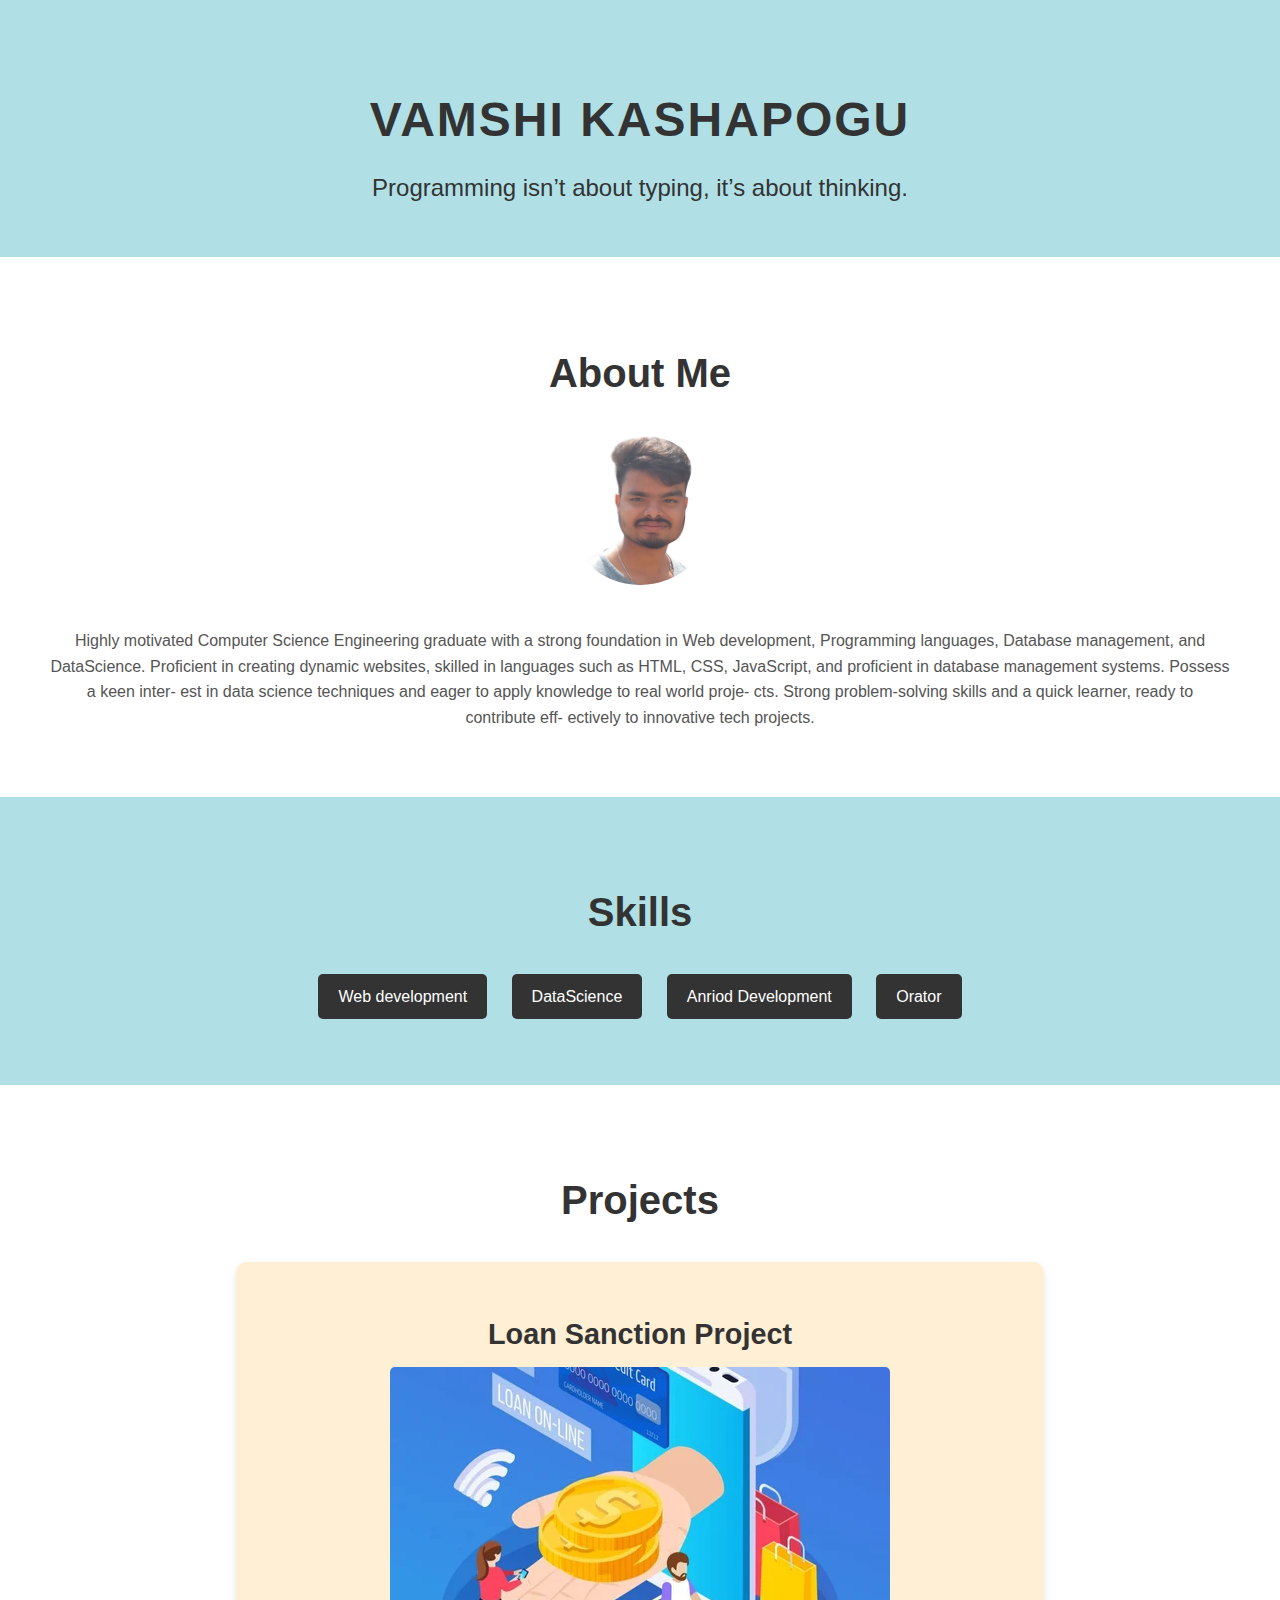
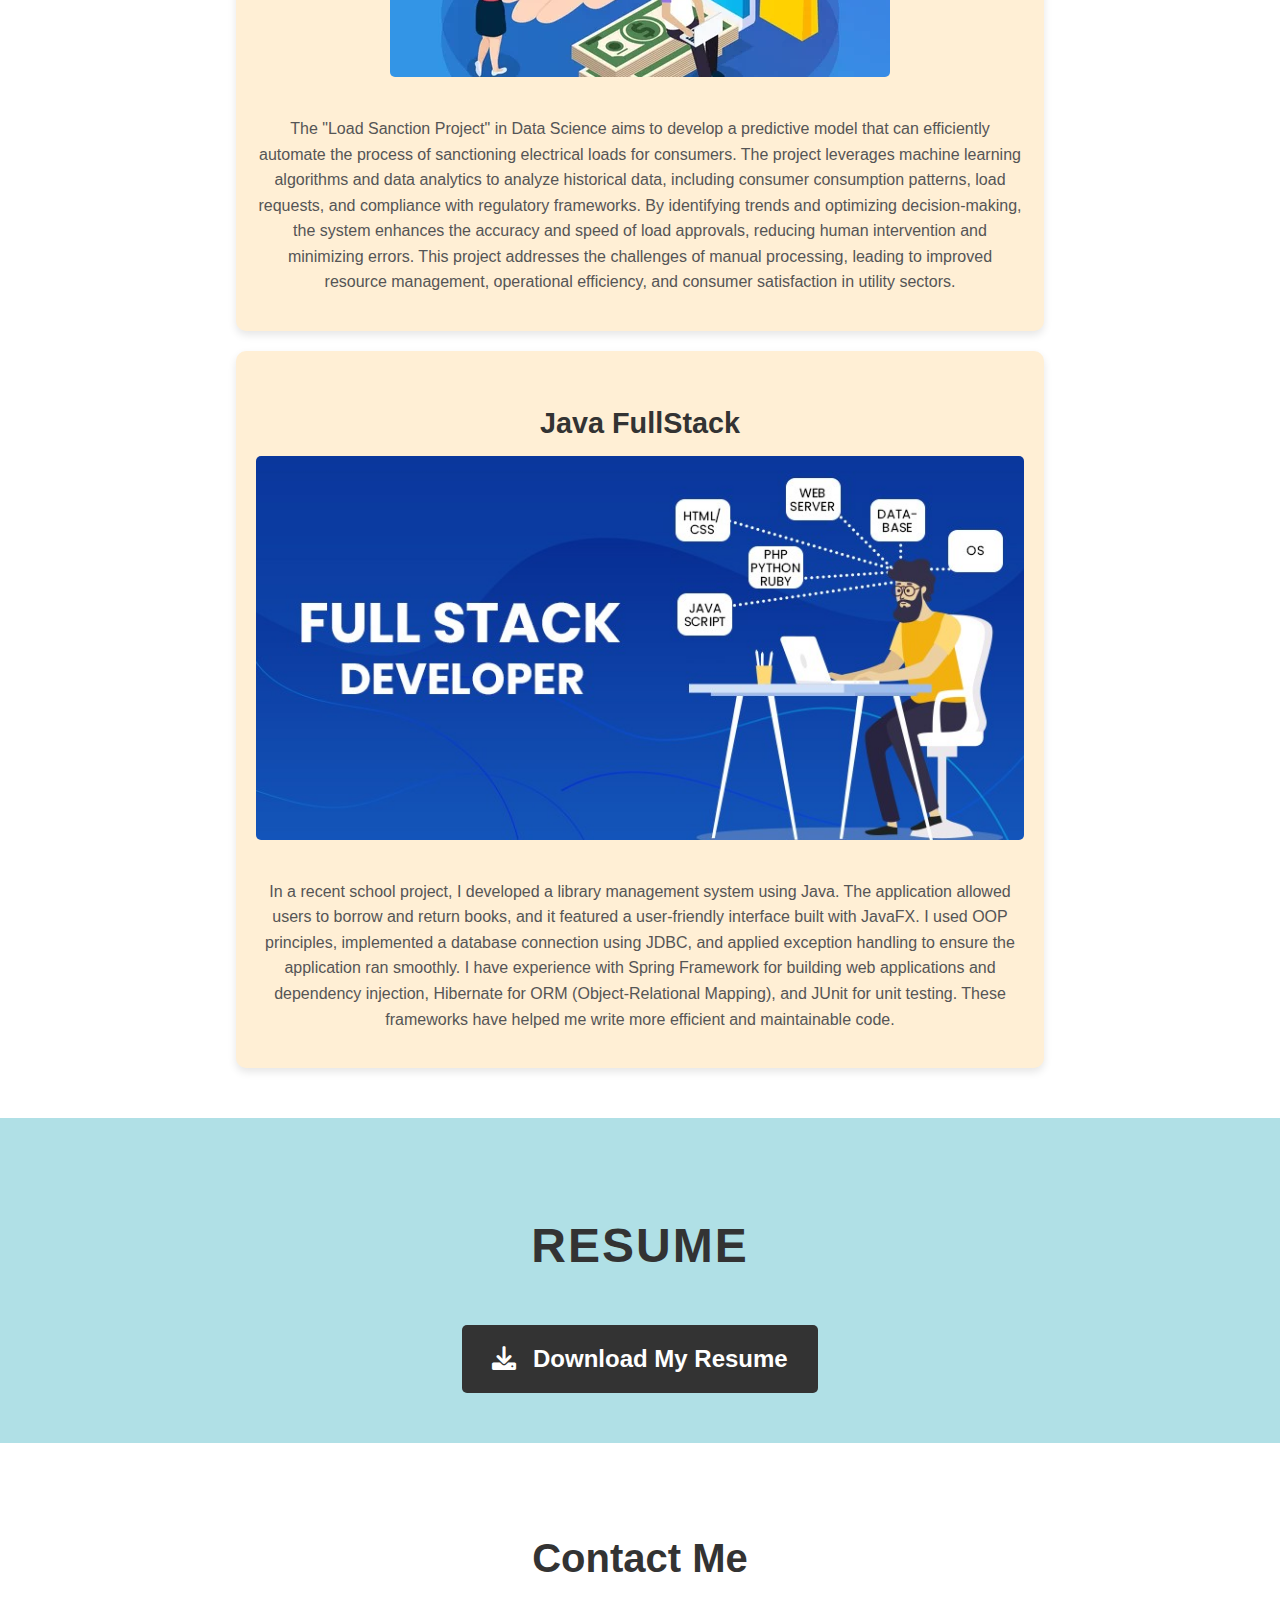
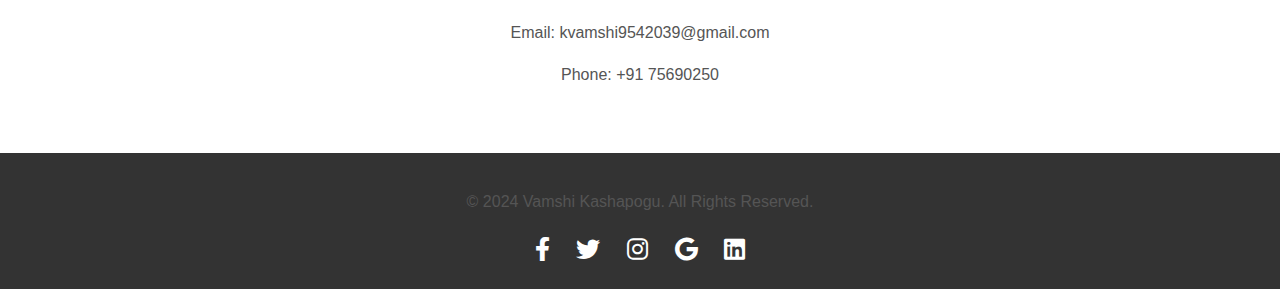
<file: index.html>
<!DOCTYPE html>
<html lang="en">
<head>
    <meta charset="UTF-8">
    <meta name="viewport" content="width=device-width, initial-scale=1.0">
    <title>My Portfolio</title>
    <link rel="stylesheet" href="styles.css">
</head>
<link rel="stylesheet" href="https://cdnjs.cloudflare.com/ajax/libs/font-awesome/6.0.0-beta3/css/all.min.css">

    <!-- Header Section -->
    <header>
        <h1>VAMSHI KASHAPOGU</h1>
        <p>Programming isn’t about typing, it’s about thinking.</p>
    </header>

    <!-- About Section -->
    <section id="about">
        <h2>About Me</h2>
        <img src="vamshi.jpg" alt="Your Image">
        <p>  Highly motivated Computer Science Engineering graduate with a strong foundation
            in Web development, Programming languages, Database management, and DataScience.
            Proficient in creating dynamic websites, skilled in languages such as HTML, CSS,
            JavaScript, and proficient in database management systems. Possess a keen inter-
            est in data science techniques and eager to apply knowledge to real world proje-
            cts. Strong problem-solving skills and a quick learner, ready to contribute eff-
            ectively to innovative tech projects.</p>
    </section>

    <!-- Skills Section -->
    <section id="skills">
        <h2>Skills</h2>
        <ul>
            <li>Web development</li>
            <li>DataScience</li>
            <li>Anriod Development</li>
            <li>Orator</li>
            
        </ul>
    </section>

    <!-- Projects Section -->
<section id="projects">
    <h2>Projects</h2>
    <div class="projects-container">
        <div class="project">
            <h3>Loan Sanction Project</h3>
            <img src="project-loan.webp" alt="Project Image 1">
            <p>The "Load Sanction Project" in Data Science aims to develop a predictive model that can efficiently automate the process of sanctioning electrical loads for consumers. The project leverages machine learning algorithms and data analytics to analyze historical data, including consumer consumption patterns, load requests, and compliance with regulatory frameworks. By identifying trends and optimizing decision-making, the system enhances the accuracy and speed of load approvals, reducing human intervention and minimizing errors. This project addresses the challenges of manual processing, leading to improved resource management, operational efficiency, and consumer satisfaction in utility sectors.</p>
        </div>
        <div class="project">
            <h3>Java FullStack</h3>
            <img src="full stack.jpeg" alt="Project Image 2">
            <p>In a recent school project, I developed a library management system using Java. The application allowed users to borrow and return books, and it featured a user-friendly interface built with JavaFX. I used OOP principles, implemented a database connection using JDBC, and applied exception handling to ensure the application ran smoothly. I have experience with Spring Framework for building web applications and dependency injection, Hibernate for ORM (Object-Relational Mapping), and JUnit for unit testing. These frameworks have helped me write more efficient and maintainable code.</p>
        </div>
    </div>
</section>
    <!--Resume Section-->
    <section id="resume">
        <h2><span class="highlight">Resume</span></h2>
        <a href="KVamshiResume.pdf" class="resume-download" download>
            <i class="fas fa-download"></i> Download My Resume
        </a>
    </section>
   

    <!-- Contact Section -->
    <section id="contact">
        <h2>Contact Me</h2>
        <p>Email: kvamshi9542039@gmail.com</p>
        <p>Phone: +91 75690250</p>

    </section>

    <!-- Footer -->
    <footer>
        <p>&copy; 2024 Vamshi Kashapogu. All Rights Reserved.</p>
        <!-- Social Media Links -->
    <div class="social-media">
        <a href="https://www.facebook.com" target="_blank">
            <i class="fab fa-facebook-f"></i>
        </a>
        <a href="https://www.twitter.com" target="_blank">
            <i class="fab fa-twitter"></i>
        </a>
        <a href="https://www.instagram.com" target="_blank">
            <i class="fab fa-instagram"></i>
        </a>
        <a href="https //www.google.com" target="_blank">
            <i class="fab fa-google"></i>
        </a>
        <a href="https //www.linkedin.com/" target="_blank">
            <i class="fab fa-linkedin"></i>
        </a>
    </div>
    </footer>
</body>
</html>
</file>
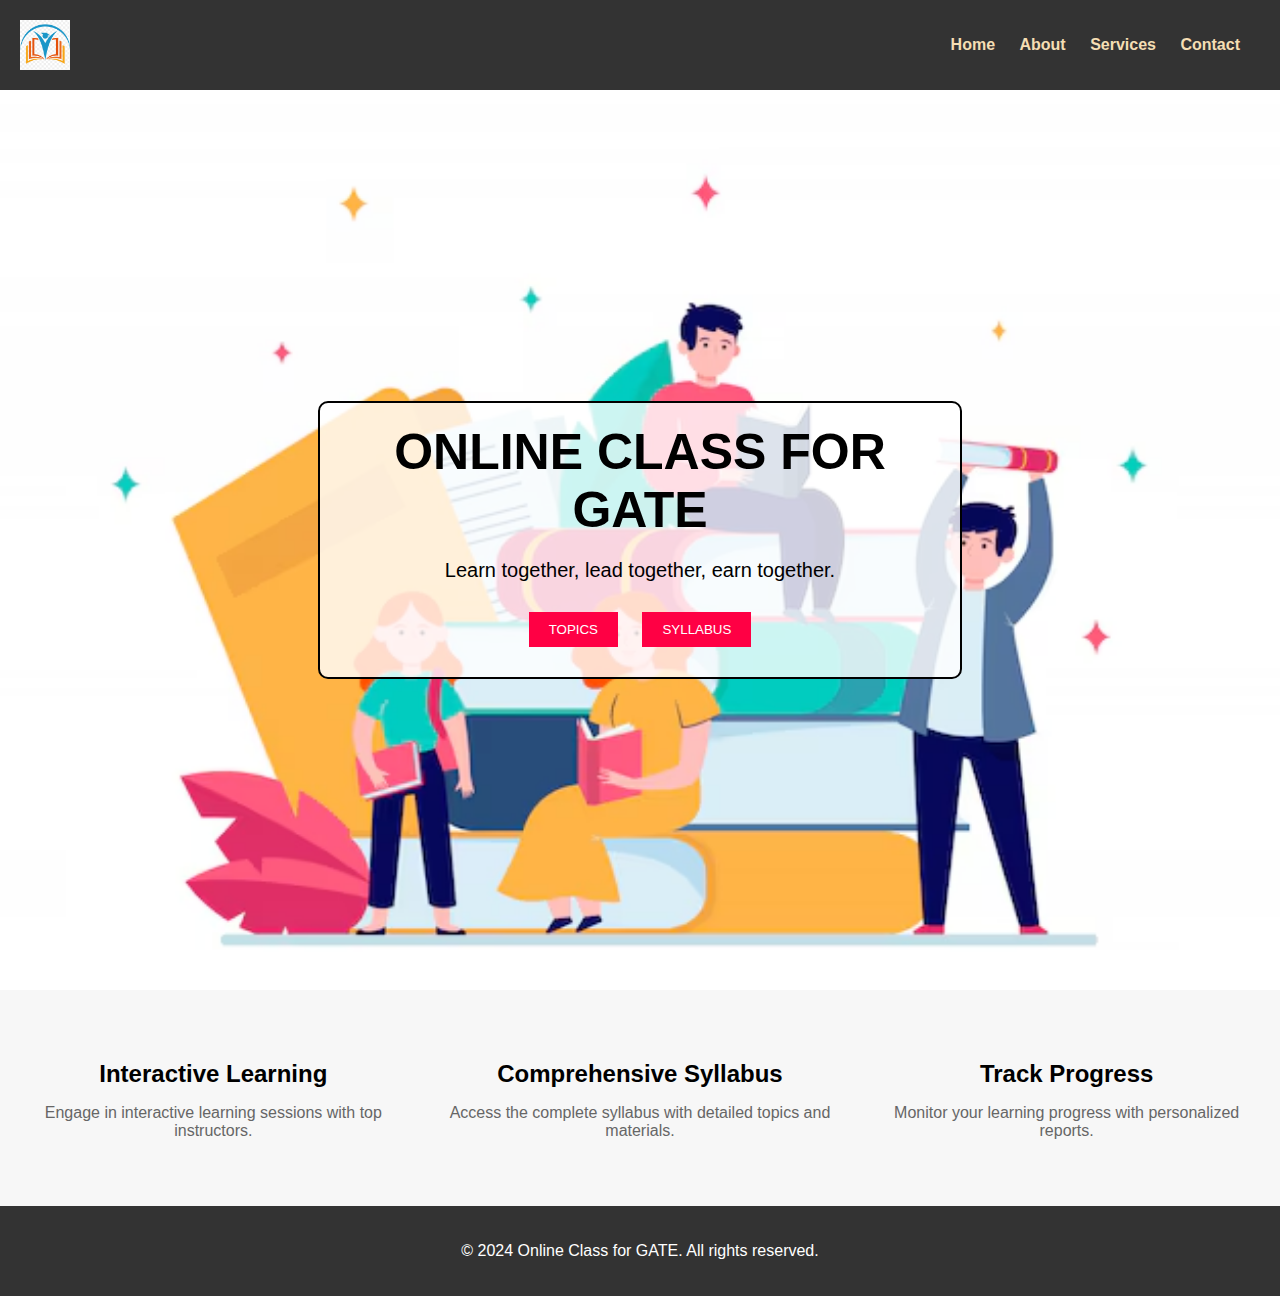
<file: level1 task2/index.html>
<!DOCTYPE html>
<html lang="en">
<head>
    <meta charset="UTF-8">
    <meta name="viewport" content="width=device-width, initial-scale=1.0">
    <title>Landing Page</title>
    <link rel="stylesheet" href="styles.css">
</head>
<body>
    <!-- Header Section -->
    <header>
        <nav class="navbar">
            <img src="logo2.png" class="logo" alt="Company Logo">
            <ul>
                <li><a href="#">Home</a></li>
                <li><a href="#">About</a></li>
                <li><a href="#">Services</a></li>
                <li><a href="#">Contact</a></li>
            </ul>
        </nav>
    </header>

    <!-- Main Content Section -->
    <section class="banner">
        <div class="content">
            <h1>ONLINE CLASS FOR GATE</h1>
            <p>Learn together, lead together, earn together.</p>
            <div class="buttons">
                <button type="button">TOPICS</button>
                <button type="button">SYLLABUS</button>
            </div>
        </div>
    </section>

    <!-- Features Section -->
    <section class="features">
        <div class="feature-box">
            <h2>Interactive Learning</h2>
            <p>Engage in interactive learning sessions with top instructors.</p>
        </div>
        <div class="feature-box">
            <h2>Comprehensive Syllabus</h2>
            <p>Access the complete syllabus with detailed topics and materials.</p>
        </div>
        <div class="feature-box">
            <h2>Track Progress</h2>
            <p>Monitor your learning progress with personalized reports.</p>
        </div>
    </section>

    <!-- Footer Section -->
    <footer>
        <p>&copy; 2024 Online Class for GATE. All rights reserved.</p>
    </footer>
</body>
</html>
</file>
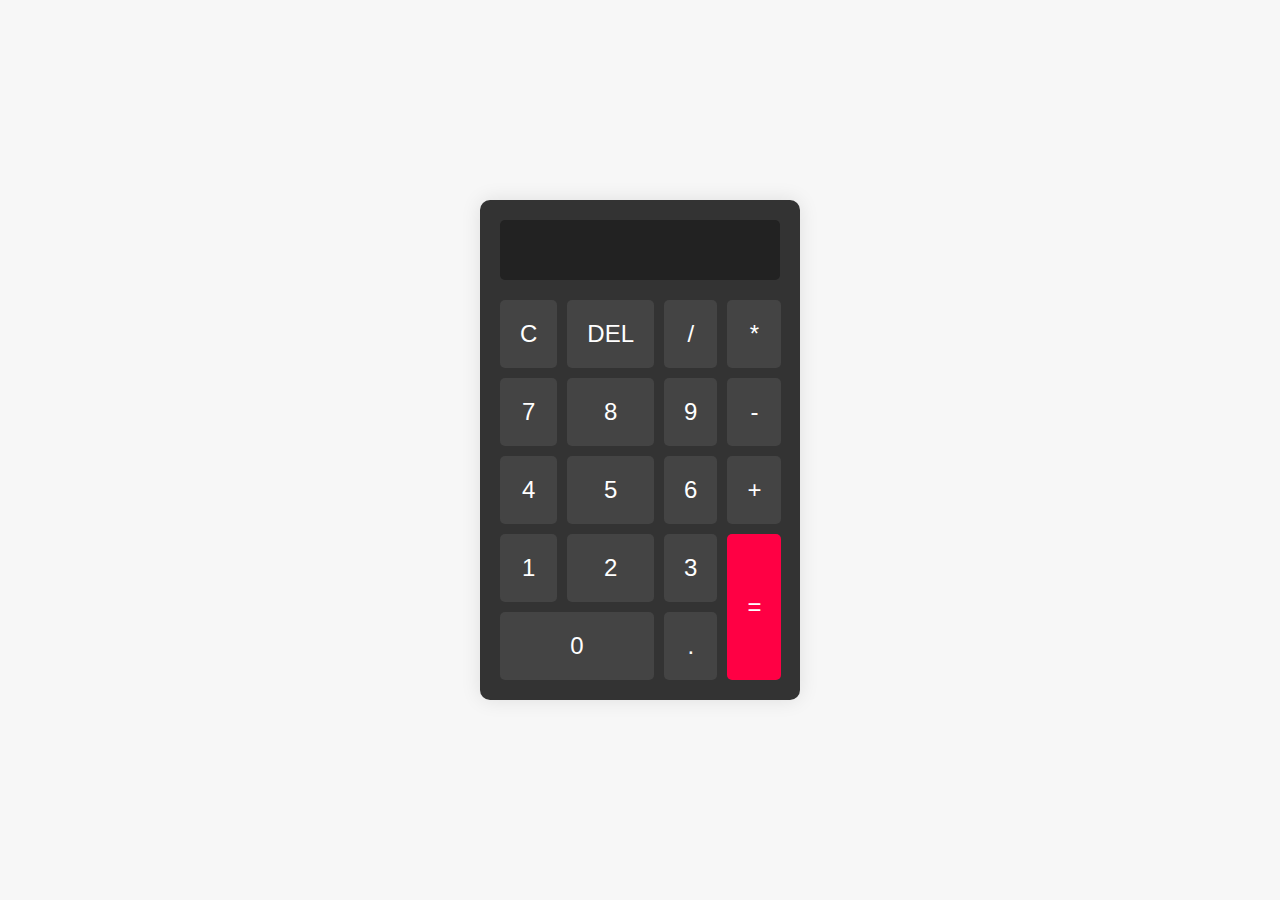
<file: level1 task3/index.html>
<!DOCTYPE html>
<html lang="en">
<head>
    <meta charset="UTF-8">
    <meta name="viewport" content="width=device-width, initial-scale=1.0">
    <title>Basic Calculator</title>
    <link rel="stylesheet" href="styles.css">
</head>
<body>
    <div class="calculator">
        <input type="text" id="display" disabled>

        <div class="buttons">
            <button class="btn" onclick="clearDisplay()">C</button>
            <button class="btn" onclick="deleteChar()">DEL</button>
            <button class="btn" onclick="appendToDisplay('/')">/</button>
            <button class="btn" onclick="appendToDisplay('*')">*</button>

            <button class="btn" onclick="appendToDisplay('7')">7</button>
            <button class="btn" onclick="appendToDisplay('8')">8</button>
            <button class="btn" onclick="appendToDisplay('9')">9</button>
            <button class="btn" onclick="appendToDisplay('-')">-</button>

            <button class="btn" onclick="appendToDisplay('4')">4</button>
            <button class="btn" onclick="appendToDisplay('5')">5</button>
            <button class="btn" onclick="appendToDisplay('6')">6</button>
            <button class="btn" onclick="appendToDisplay('+')">+</button>

            <button class="btn" onclick="appendToDisplay('1')">1</button>
            <button class="btn" onclick="appendToDisplay('2')">2</button>
            <button class="btn" onclick="appendToDisplay('3')">3</button>
            <button class="btn equal" onclick="calculate()">=</button>

            <button class="btn zero" onclick="appendToDisplay('0')">0</button>
            <button class="btn" onclick="appendToDisplay('.')">.</button>
        </div>
    </div>

    <script src="script.js"></script>
</body>
</html>
</file>
<file: styles.css>
/* General Styles */
body {
    font-family: Arial, sans-serif;
    margin: 0;
    padding: 0;
    line-height: 1.6;
}

h1, h2, h3 {
    color: #333; /*black text*/
}

p, ul {
    color: #555;
}

/* Header Section */
header {
    background-color: 	powderblue; /* Dark background */
    color: #fff; /* White text for contrast */
    padding: 50px 0; /* Top and bottom padding */
    text-align: center; /* Center the text */
}

.header-container {
    max-width: 1200px;
    margin: 0 auto; /* Center the container */
}

header h1 {
    font-size: 3em; /* Larger, impactful font size */
    font-weight: bold;
    margin-bottom: 10px;
    letter-spacing: 2px; /* Slightly increased letter spacing */
}

header p {
    font-size: 1.5em; /* Clear and readable subtitle */
    margin: 0;
    font-style: aspect; /* Optional: Italicize the subtitle */
    color: #333; /* Accent color for the text */
}

@media (max-width: 768px) {
    header h1 {
        font-size: 2.5em; /* Responsive adjustments */
    }

    header p {
        font-size: 1.2em;
    }
}

/* About Section */
#about {
    padding: 50px;
    text-align: center;
}

#about img {
    border-radius: 50%;
    width: 150px;
    height: 150px;
    object-fit: cover;
    margin-bottom: 20px;
}

/* Skills Section */
#skills {
    padding: 50px;
    background-color: 	powderblue;
    text-align: center;
}

#skills ul {
    list-style-type: none;
    padding: 0;
    
}

#skills ul li {
    display: inline-block;
    margin: 0 10px;
    background-color: #333;
    color: 	white;
    padding: 10px 20px;
    border-radius: 5px;
}

/* Projects Section */
#projects {
    text-align: center;
    padding: 50px 0;
}

.projects-container {
    display: flex;
    flex-direction: column;
    align-items: center;
    gap: 20px;
}

.project {
    width: 60%;
    padding: 20px;
    box-shadow: 0px 4px 8px rgba(0, 0, 0, 0.1);
    border-radius: 10px;
    background-color: papayawhip;
}

.project img {
    max-width: 100%;
    height: auto;
    border-radius: 5px;
    margin-bottom: 15px;
}

h2 {
    font-size: 2.5em;
    margin-bottom: 30px;
}

h3 {
    font-size: 1.8em;
    margin-bottom: 10px;
}

/* Resume Section */
#resume {
    text-align: center;
    padding: 50px 0;
    background-color: 	powderblue; /* Light background to distinguish the section */
}

#resume h2 {
    font-size: 3em; /* Large and impactful font size */
    font-weight: bold;
    margin-bottom: 20px;
    color: #333; /* Darker text for contrast */
}

.highlight {
    color: #333; /* Accent color to make 'Resume' stand out */
    text-transform: uppercase; /* Make the text uppercase for emphasis */
    letter-spacing: 2px; /* Add space between letters for a modern look */
    font-family: 'Arial', sans-serif;
}

.resume-download {
    display: inline-block;
    margin-top: 20px;
    padding: 15px 30px;
    background-color: #333;
    color: #fff;
    font-size: 1.5em;
    text-decoration: none;
    border-radius: 5px;
    transition: background-color 0.3s ease;
    font-weight: bold;
}

.resume-download:hover {
    background-color: #ffcc00; /* Change background on hover for a dynamic effect */
    color: #333; /* Invert colors for hover */
}

.resume-download i {
    margin-right: 10px; /* Spacing between icon and text */
}

@media (max-width: 768px) {
    #resume h2 {
        font-size: 2.5em; /* Responsive adjustments */
    }

    .resume-download {
        font-size: 1.2em;
        padding: 10px 20px;
    }
}


/* Contact Section */
#contact {
    padding: 50px;
    text-align: center;
}

/* Footer */
footer {
    background-color: #333;
    color: #fff;
    text-align: center;
    padding: 20px 0;
}
.social-media a {
    color: #fff;
    font-size: 24px;
    margin: 0 10px;
    text-decoration: none;
    transition: color 0.3s ease;
}

.social-media a:hover {
    color: #007BFF; /* Change color on hover */
}
</file>
<file: level1 task2/styles.css>
/* Global Styles */
body {
    font-family: 'Arial', sans-serif;
    margin: 0;
    padding: 0;
    box-sizing: border-box;
}

/* Navbar Styles */
.navbar {
    display: flex;
    justify-content: space-between;
    align-items: center;
    padding: 20px;
    background-color: #333;
}

.navbar .logo {
    height: 50px;
}

.navbar ul {
    list-style-type: none;
}

.navbar ul li {
    display: inline;
    margin-right: 20px;
}

.navbar ul li a {
    color: wheat;
    text-decoration: none;
    font-weight: bold;
}

/* Banner Section */
.banner {
    background: url('header\ imag.avif') no-repeat center center/cover;
    height: 100vh;
    color: white;
    text-align: center;
    display: flex;
    flex-direction: column;
    justify-content: center;
}

.banner .content {
    background-color: rgba(255, 255, 255, 0.8); 
    padding: 20px; 
    border-radius: 10px; 
    border: 2px solid #000; 
    max-width: 600px; 
    margin: 0 auto; 
    text-align: center; 
}

.banner .content h1 {
    font-size: 50px;
    color: #000000;
    margin: 0;
}

.banner .content p {
    color: #000000;
    font-size: 20px;
    margin: 20px 0;
}


.banner .buttons button {
    padding: 10px 20px;
    margin: 10px;
    border: none;
    background-color: #f04;
    color: white;
    cursor: pointer;
}

.banner .buttons button:hover {
    background-color: #c03;
}

/* Features Section */
.features {
    display: flex;
    justify-content: space-around;
    padding: 50px 0;
    background-color: #f7f7f7;
}

.feature-box {
    width: 30%;
    text-align: center;
}

.feature-box h2 {
    font-size: 24px;
    margin-bottom: 15px;
}

.feature-box p {
    font-size: 16px;
    color: #666;
}

/* Footer */
footer {
    background-color: #333;
    color: white;
    text-align: center;
    padding: 20px;
}
</file>
<file: level1 task3/styles.css>
* {
    box-sizing: border-box;
    margin: 0;
    padding: 0;
}

body {
    display: flex;
    justify-content: center;
    align-items: center;
    height: 100vh;
    background-color: #f7f7f7;
    font-family: 'Arial', sans-serif;
}

.calculator {
    width: 320px;
    background-color: #333;
    padding: 20px;
    border-radius: 10px;
    box-shadow: 0px 0px 20px rgba(0, 0, 0, 0.1);
}

#display {
    width: 100%;
    height: 60px;
    background-color: #222;
    color: white;
    font-size: 2rem;
    text-align: right;
    padding: 10px;
    border: none;
    border-radius: 5px;
    margin-bottom: 20px;
}

.buttons {
    display: grid;
    grid-template-columns: repeat(4, 1fr);
    grid-gap: 10px;
}

.btn {
    padding: 20px;
    font-size: 1.5rem;
    background-color: #444;
    color: white;
    border: none;
    border-radius: 5px;
    cursor: pointer;
    transition: background-color 0.2s;
}

.btn:hover {
    background-color: #555;
}

.zero {
    grid-column: span 2;
}

.equal {
    background-color: #f04;
    grid-row: span 2;
    height: 100%;
}

.equal:hover {
    background-color: #c03;
}
</file>
